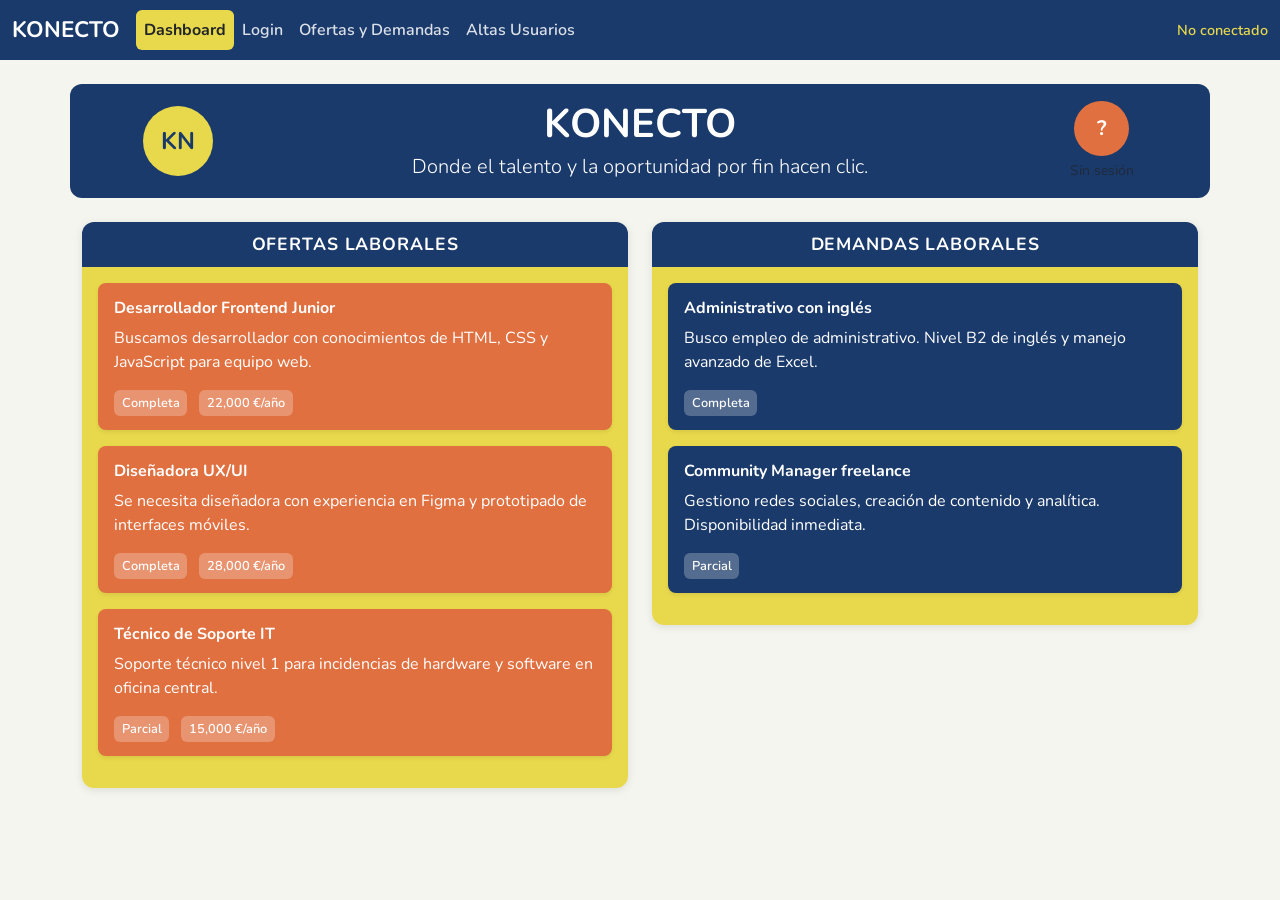
<file: konecto/index.html>
<!DOCTYPE html>
<html lang="es">
<head>
  <meta charset="UTF-8">
  <meta name="viewport" content="width=device-width, initial-scale=1.0">
  <title>KONECTO — Dashboard</title>
  <link rel="preconnect" href="https://fonts.googleapis.com">
  <link rel="preconnect" href="https://fonts.gstatic.com" crossorigin>
  <link href="https://fonts.googleapis.com/css2?family=Nunito:wght@400;600;700&display=swap" rel="stylesheet">
  <link href="https://cdn.jsdelivr.net/npm/bootstrap@5.3.3/dist/css/bootstrap.min.css" rel="stylesheet">
  <link rel="stylesheet" href="css/estilos.css">
</head>
<body>

  <nav class="navbar navbar-expand-lg navbar-dark">
    <div class="container-fluid">
      <a class="navbar-brand fw-bold" href="index.html">KONECTO</a>
      <button class="navbar-toggler" type="button" data-bs-toggle="collapse" data-bs-target="#navbarNav">
        <span class="navbar-toggler-icon"></span>
      </button>
      <div class="collapse navbar-collapse" id="navbarNav">
        <ul class="navbar-nav me-auto">
          <li class="nav-item"><a class="nav-link active" href="index.html">Dashboard</a></li>
          <li class="nav-item"><a class="nav-link" href="login.html">Login</a></li>
          <li class="nav-item"><a class="nav-link" href="empleos.html">Ofertas y Demandas</a></li>
          <li class="nav-item"><a class="nav-link" href="usuarios.html">Altas Usuarios</a></li>
        </ul>
        <span class="navbar-text">
          <span id="usuarioLogueado">No conectado</span>
          <a href="#" id="btnCerrarSesion" class="ms-2 text-warning fw-bold text-decoration-none d-none">(Salir)</a>
        </span>
      </div>
    </div>
  </nav>

  <main class="container mt-4">
    <section class="hero-section row align-items-center mb-4 p-3">
      <div class="col-md-2 text-center">
        <div class="logo-placeholder">KN</div>
      </div>
      <div class="col-md-8 text-center">
        <h1 class="mb-1">KONECTO</h1>
        <p class="lead mb-0">Donde el talento y la oportunidad por fin hacen clic.</p>
      </div>
      <div class="col-md-2 text-center">
        <div class="avatar-placeholder" id="avatarUsuario">?</div>
        <small class="d-block mt-1 text-muted" id="nombreUsuarioHero">Sin sesión</small>
      </div>
    </section>

    <div class="row g-4">
      <div class="col-md-6">
        <div class="columna-dashboard">
          <h2 class="columna-header">OFERTAS LABORALES</h2>
          <div class="columna-body" id="contenedorOfertas"></div>
        </div>
      </div>
      <div class="col-md-6">
        <div class="columna-dashboard">
          <h2 class="columna-header">DEMANDAS LABORALES</h2>
          <div class="columna-body" id="contenedorDemandas"></div>
        </div>
      </div>
    </div>
  </main>

  <script src="https://cdn.jsdelivr.net/npm/bootstrap@5.3.3/dist/js/bootstrap.bundle.min.js"></script>
  <script type="module" src="js/dashboard.js"></script>
</body>
</html>
</file>
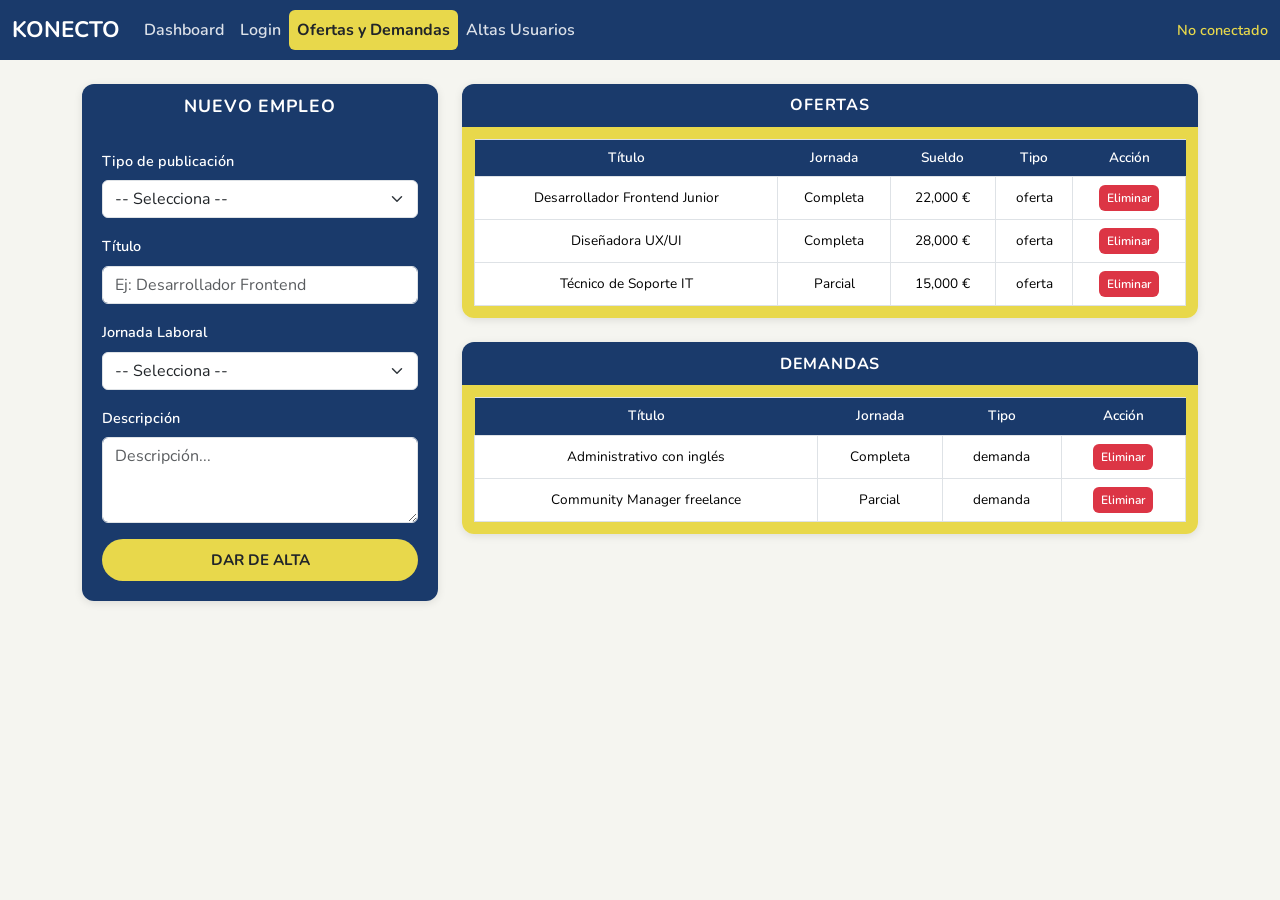
<file: konecto/empleos.html>
<!DOCTYPE html>
<html lang="es">
<head>
  <meta charset="UTF-8">
  <meta name="viewport" content="width=device-width, initial-scale=1.0">
  <title>KONECTO — Ofertas y Demandas</title>
  <link rel="preconnect" href="https://fonts.googleapis.com">
  <link rel="preconnect" href="https://fonts.gstatic.com" crossorigin>
  <link href="https://fonts.googleapis.com/css2?family=Nunito:wght@400;600;700&display=swap" rel="stylesheet">
  <link href="https://cdn.jsdelivr.net/npm/bootstrap@5.3.3/dist/css/bootstrap.min.css" rel="stylesheet">
  <link rel="stylesheet" href="css/estilos.css">
</head>
<body>

  <nav class="navbar navbar-expand-lg navbar-dark">
    <div class="container-fluid">
      <a class="navbar-brand fw-bold" href="index.html">KONECTO</a>
      <button class="navbar-toggler" type="button" data-bs-toggle="collapse" data-bs-target="#navbarNav">
        <span class="navbar-toggler-icon"></span>
      </button>
      <div class="collapse navbar-collapse" id="navbarNav">
        <ul class="navbar-nav me-auto">
          <li class="nav-item"><a class="nav-link" href="index.html">Dashboard</a></li>
          <li class="nav-item"><a class="nav-link" href="login.html">Login</a></li>
          <li class="nav-item"><a class="nav-link active" href="empleos.html">Ofertas y Demandas</a></li>
          <li class="nav-item"><a class="nav-link" href="usuarios.html">Altas Usuarios</a></li>
        </ul>
        <span class="navbar-text">
          <span id="usuarioLogueado">No conectado</span>
          <a href="#" id="btnCerrarSesion" class="ms-2 text-warning fw-bold text-decoration-none d-none">(Salir)</a>
        </span>
      </div>
    </div>
  </nav>

  <main class="container mt-4">
    <div class="row g-4">
      <div class="col-md-4">
        <div class="form-empleos">
          <div class="form-empleos-header"><h2>NUEVO EMPLEO</h2></div>
          <div class="form-empleos-body">
            <form id="formEmpleos" novalidate>
              <div class="mb-3">
                <label for="inputTipo" class="form-label">Tipo de publicación</label>
                <select class="form-select" id="inputTipo" required>
                  <option value="">-- Selecciona --</option>
                  <option value="oferta">Oferta (Busco trabajador)</option>
                  <option value="demanda">Demanda (Busco empleo)</option>
                </select>
              </div>
              <div class="mb-3">
                <label for="inputTitulo" class="form-label">Título</label>
                <input type="text" class="form-control" id="inputTitulo" placeholder="Ej: Desarrollador Frontend" required>
              </div>
              <div class="mb-3">
                <label for="inputJornada" class="form-label">Jornada Laboral</label>
                <select class="form-select" id="inputJornada" required>
                  <option value="">-- Selecciona --</option>
                  <option value="Completa">Completa</option>
                  <option value="Parcial">Parcial</option>
                </select>
              </div>
              <div class="mb-3 d-none" id="contenedorInputSueldo">
                <label for="inputSueldo" class="form-label">Sueldo (€/año)</label>
                <input type="number" class="form-control" id="inputSueldo" placeholder="Ej: 22000">
              </div>
              <div class="mb-3">
                <label for="inputDescripcion" class="form-label">Descripción</label>
                <textarea class="form-control" id="inputDescripcion" rows="3" placeholder="Descripción..." required></textarea>
              </div>
              <div class="d-grid"><button type="submit" class="btn-alta">DAR DE ALTA</button></div>
            </form>
            <div id="mensajeEmpleos" class="alert mt-3 d-none" role="alert"></div>
          </div>
        </div>
      </div>
      <div class="col-md-8">
        <div id="tablaOfertas" class="mb-4"></div>
        <div id="tablaDemandas"></div>
      </div>
    </div>
  </main>

  <script src="https://cdn.jsdelivr.net/npm/bootstrap@5.3.3/dist/js/bootstrap.bundle.min.js"></script>
  <script type="module" src="js/empleos.js"></script>
</body>
</html>
</file>
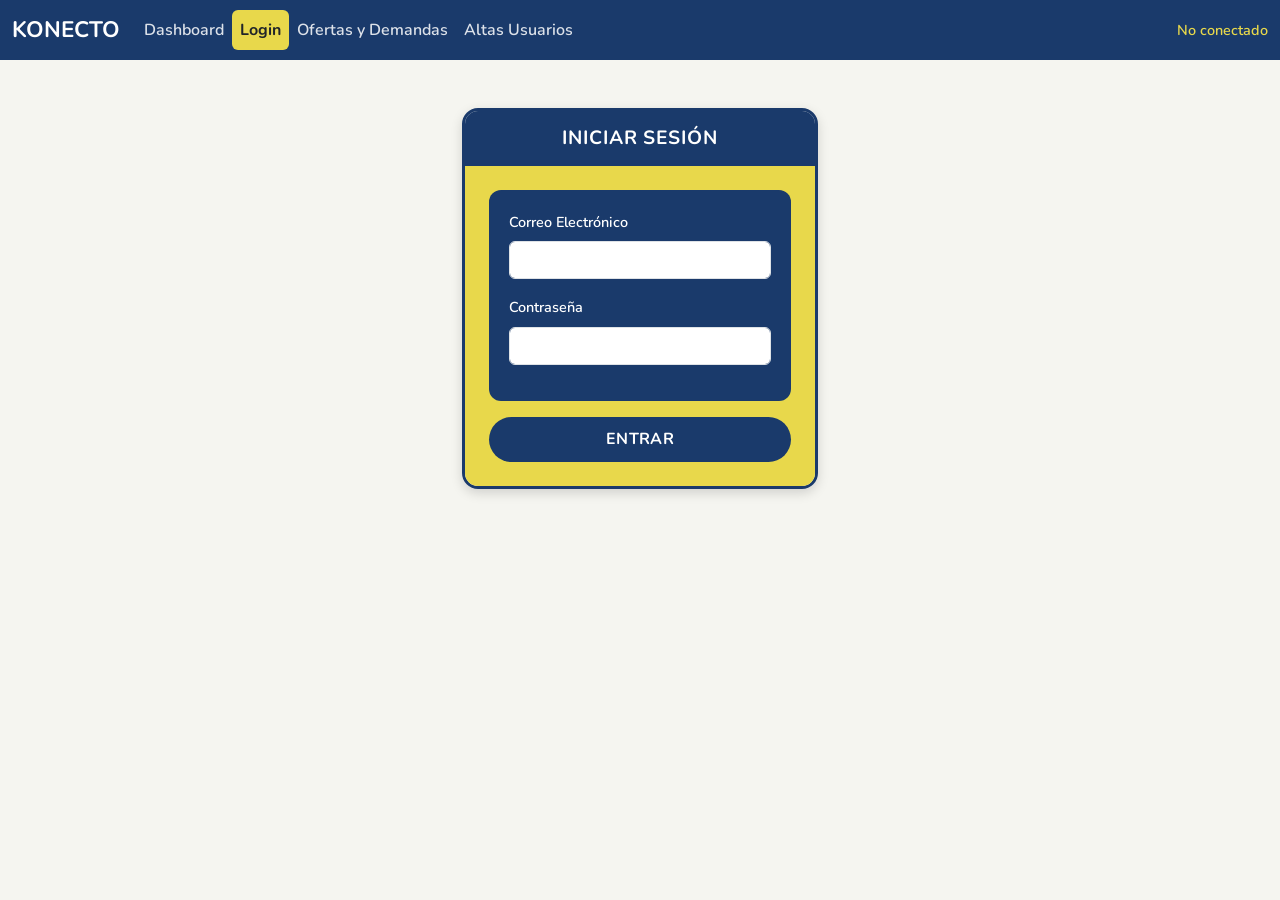
<file: konecto/login.html>
<!DOCTYPE html>
<html lang="es">
<head>
  <meta charset="UTF-8">
  <meta name="viewport" content="width=device-width, initial-scale=1.0">
  <title>KONECTO — Login</title>
  <link rel="preconnect" href="https://fonts.googleapis.com">
  <link rel="preconnect" href="https://fonts.gstatic.com" crossorigin>
  <link href="https://fonts.googleapis.com/css2?family=Nunito:wght@400;600;700&display=swap" rel="stylesheet">
  <link href="https://cdn.jsdelivr.net/npm/bootstrap@5.3.3/dist/css/bootstrap.min.css" rel="stylesheet">
  <link rel="stylesheet" href="css/estilos.css">
</head>
<body>

  <nav class="navbar navbar-expand-lg navbar-dark">
    <div class="container-fluid">
      <a class="navbar-brand fw-bold" href="index.html">KONECTO</a>
      <div class="collapse navbar-collapse" id="navbarNav">
        <ul class="navbar-nav me-auto">
          <li class="nav-item"><a class="nav-link" href="index.html">Dashboard</a></li>
          <li class="nav-item"><a class="nav-link active" href="login.html">Login</a></li>
          <li class="nav-item"><a class="nav-link" href="empleos.html">Ofertas y Demandas</a></li>
          <li class="nav-item"><a class="nav-link" href="usuarios.html">Altas Usuarios</a></li>
        </ul>
        <span class="navbar-text">
          <span id="usuarioLogueado">No conectado</span>
          <a href="#" id="btnCerrarSesion" class="ms-2 text-warning fw-bold text-decoration-none d-none">(Salir)</a>
        </span>
      </div>
    </div>
  </nav>

  <main class="container mt-5">
    <div class="row justify-content-center">
      <div class="col-md-6 col-lg-4">
        <div class="login-card">
          <div class="login-header"><h2>INICIAR SESIÓN</h2></div>
          <div class="login-body">
            <form id="formLogin">
              <div class="login-campos">
                <div class="mb-3">
                  <label class="form-label">Correo Electrónico</label>
                  <input type="email" class="form-control" id="inputEmail" required>
                </div>
                <div class="mb-3">
                  <label class="form-label">Contraseña</label>
                  <input type="password" class="form-control" id="inputPassword" required>
                </div>
              </div>
              <button type="submit" class="btn-login mt-3">ENTRAR</button>
            </form>
            <div id="mensajeLogin" class="alert mt-3 d-none"></div>
          </div>
        </div>
      </div>
    </div>
  </main>

  <script src="https://cdn.jsdelivr.net/npm/bootstrap@5.3.3/dist/js/bootstrap.bundle.min.js"></script>
  <script type="module" src="js/login.js"></script>
</body>
</html>
</file>
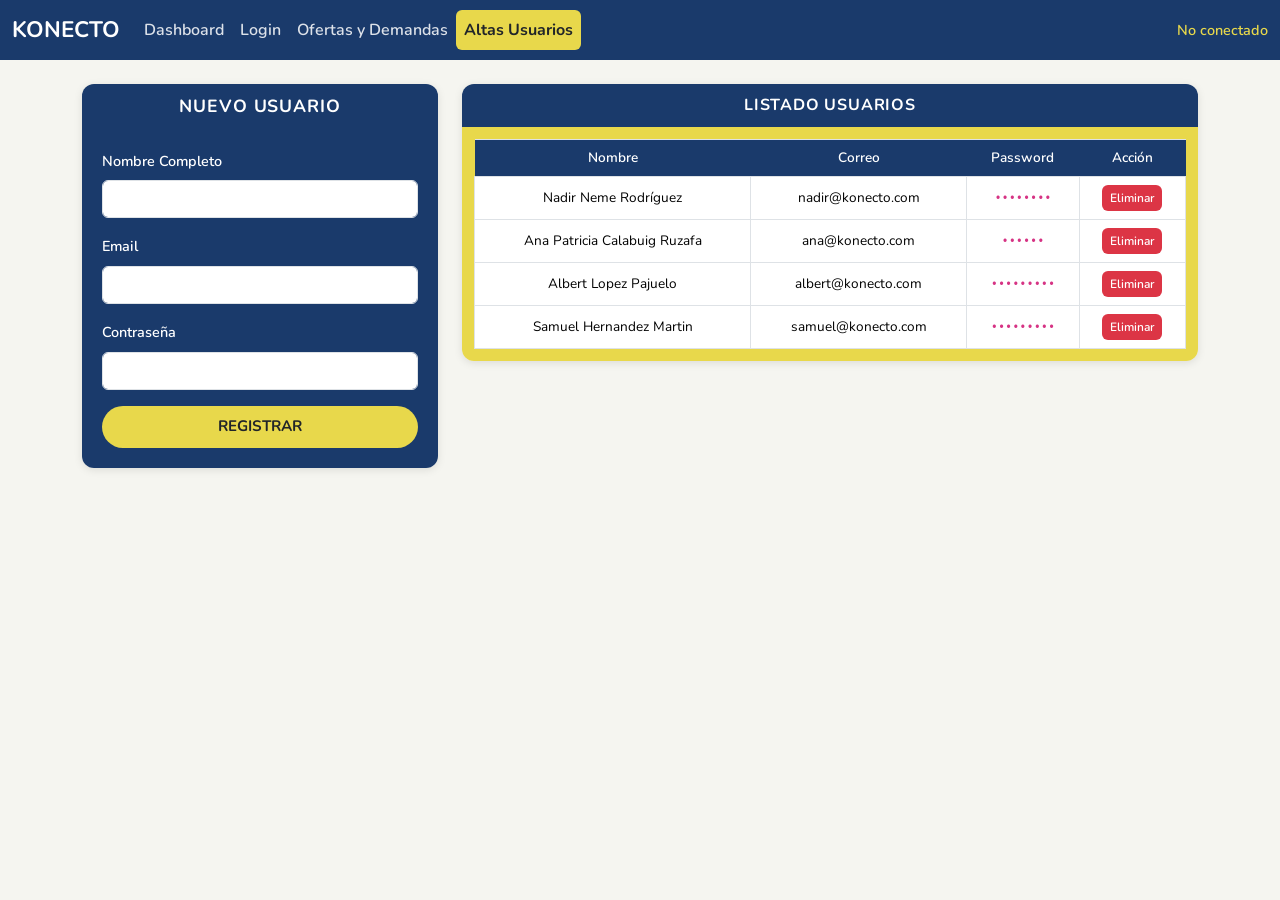
<file: konecto/usuarios.html>
<!DOCTYPE html>
<html lang="es">
<head>
  <meta charset="UTF-8">
  <meta name="viewport" content="width=device-width, initial-scale=1.0">
  <title>KONECTO — Usuarios</title>
  <link rel="preconnect" href="https://fonts.googleapis.com">
  <link rel="preconnect" href="https://fonts.gstatic.com" crossorigin>
  <link href="https://fonts.googleapis.com/css2?family=Nunito:wght@400;600;700&display=swap" rel="stylesheet">
  <link href="https://cdn.jsdelivr.net/npm/bootstrap@5.3.3/dist/css/bootstrap.min.css" rel="stylesheet">
  <link rel="stylesheet" href="css/estilos.css">
</head>
<body>

  <nav class="navbar navbar-expand-lg navbar-dark">
    <div class="container-fluid">
      <a class="navbar-brand fw-bold" href="index.html">KONECTO</a>
      <div class="collapse navbar-collapse" id="navbarNav">
        <ul class="navbar-nav me-auto">
          <li class="nav-item"><a class="nav-link" href="index.html">Dashboard</a></li>
          <li class="nav-item"><a class="nav-link" href="login.html">Login</a></li>
          <li class="nav-item"><a class="nav-link" href="empleos.html">Ofertas y Demandas</a></li>
          <li class="nav-item"><a class="nav-link active" href="usuarios.html">Altas Usuarios</a></li>
        </ul>
        <span class="navbar-text">
          <span id="usuarioLogueado">No conectado</span>
          <a href="#" id="btnCerrarSesion" class="ms-2 text-warning fw-bold text-decoration-none d-none">(Salir)</a>
        </span>
      </div>
    </div>
  </nav>

  <main class="container mt-4">
    <div class="row g-4">
      <div class="col-md-4">
        <div class="form-empleos">
          <div class="form-empleos-header"><h2>NUEVO USUARIO</h2></div>
          <div class="form-empleos-body">
            <form id="formUsuarios">
              <div class="mb-3">
                <label class="form-label">Nombre Completo</label>
                <input type="text" class="form-control" id="inputNombre" required>
              </div>
              <div class="mb-3">
                <label class="form-label">Email</label>
                <input type="email" class="form-control" id="inputEmail" required>
              </div>
              <div class="mb-3">
                <label class="form-label">Contraseña</label>
                <input type="password" class="form-control" id="inputPassword" required>
              </div>
              <button type="submit" class="btn-alta">REGISTRAR</button>
            </form>
            <div id="mensajeUsuarios" class="alert mt-3 d-none"></div>
          </div>
        </div>
      </div>
      <div class="col-md-8">
        <div id="tablaUsuarios"></div>
      </div>
    </div>
  </main>

  <script src="https://cdn.jsdelivr.net/npm/bootstrap@5.3.3/dist/js/bootstrap.bundle.min.js"></script>
  <script type="module" src="js/usuarios.js"></script>
</body>
</html>
</file>
<file: konecto/css/estilos.css>
/* --- VARIABLES CSS (Custom Properties) ---
  :root es el elemento maestro del documento (<html>).*/
:root {
  --azul-marino: #1a3a6b;
  --amarillo:    #e8d84b;
  --naranja:     #e07040;
  --fondo-claro: #f5f5f0;
  --blanco:      #ffffff;
  --texto-oscuro: #212529;
}

/* --- RESET BÁSICO Y TIPOGRAFÍA ---
   Aplicamos Nunito a todo el body. */
body {
  font-family: 'Nunito', sans-serif;
  background-color: var(--fondo-claro);
  color: var(--texto-oscuro);
}

/* --- NAVBAR ---
   Sobreescribimos el fondo del navbar de Bootstrap.
   Bootstrap usa su propio color con "navbar-dark", pero
   nosotros queremos el azul marino exacto del mockup. */
.navbar {
  background-color: var(--azul-marino);
}

/* --- MARCA (KONECTO) en el navbar ---
   Le damos un tamaño mayor y el color blanco para que
   destaque como identidad de la app. */
.navbar-brand {
  font-size: 1.4rem;
  color: var(--blanco) !important;
}

/* --- ENLACES DEL NAVBAR (estado normal) ---
   Color blanco semitransparente para los tabs NO activos. */
.navbar-nav .nav-link {
  color: rgba(255, 255, 255, 0.85) !important;
  font-weight: 600;
  padding: 0.5rem 1rem;
  border-radius: 0.375rem;
  transition: background-color 0.2s, color 0.2s;
  /* transition: hace que el cambio de color sea suave (0.2 segundos)
     en vez de instantáneo. Pequeño detalle que mejora la UX. */
}

/* --- ENLACE ACTIVO (tab amarillo) ---
   El enlace con clase "active" recibe el fondo amarillo */
.navbar-nav .nav-link.active {
  background-color: var(--amarillo);
  color: var(--texto-oscuro) !important;
  font-weight: 700;
}

/* --- HOVER en enlaces no activos ---
   Al pasar el ratón, aclaramos ligeramente el fondo
   para dar feedback visual al usuario. */
.navbar-nav .nav-link:not(.active):hover {
  background-color: rgba(255, 255, 255, 0.15);
  color: var(--blanco) !important;
}

/* --- TEXTO DEL USUARIO LOGUEADO (derecha del navbar) ---
   Estilo discreto pero legible. El amarillo lo conecta
   visualmente con la identidad de la app. */
#usuarioLogueado {
  color: var(--amarillo) !important;
  font-weight: 600;
  font-size: 0.9rem;
}

/* --- TÍTULOS PRINCIPALES --- */
h1 {
  color: var(--azul-marino);
  font-weight: 700;
}


/* --- HERO / CABECERA DE BIENVENIDA ---
   Fondo azul marino con texto blanco.
   border-radius: esquinas redondeadas para un look más moderno. */
.hero-section {
  background-color: var(--azul-marino);
  color: var(--blanco);
  border-radius: 0.75rem;
}

/* Sobreescribimos la regla general de h1 solo dentro del hero. */
.hero-section h1 {
  color: var(--blanco);
}

/* --- LOGO PLACEHOLDER ---
   Círculo con las iniciales de KONECTO 
   Lo creamos con: ancho = alto + border-radius 50%. */
.logo-placeholder {
  width: 70px;
  height: 70px;
  background-color: var(--amarillo);
  color: var(--azul-marino);
  border-radius: 50%;
  display: flex;
  align-items: center;
  justify-content: center;
  font-weight: 700;
  font-size: 1.5rem;
  margin: 0 auto; /* margin: 0 auto centra el elemento horizontalmente dentro de su columna  */
}

/* --- AVATAR PLACEHOLDER ---
   Similar al logo pero más pequeño y con colores invertidos. */
.avatar-placeholder {
  width: 55px;
  height: 55px;
  background-color: var(--naranja);
  color: var(--blanco);
  border-radius: 50%;
  display: flex;
  align-items: center;
  justify-content: center;
  font-weight: 700;
  font-size: 1.3rem;
  margin: 0 auto;
}

/* --- CONTENEDOR DE CADA COLUMNA (ofertas / demandas) ---
   overflow: hidden es un truco importante:
   Hace que el border-radius del contenedor padre "recorte"
   los hijos que se desbordan (como el header que va pegado
   al borde superior). Sin overflow:hidden, las esquinas del
   header serían cuadradas aunque el padre sea redondeado. */
.columna-dashboard {
  border-radius: 0.75rem;
  overflow: hidden;
  box-shadow: 0 2px 8px rgba(0, 0, 0, 0.1);
  /* box-shadow: sombra sutil que da sensación de elevación.
     Parámetros: desplazamiento-x, desplazamiento-y, difuminado, color. */
}

/* --- HEADER DE CADA COLUMNA ---
   Fondo azul marino, texto blanco, centrado.*/
.columna-header {
  background-color: var(--azul-marino);
  color: var(--blanco);
  text-align: center;
  padding: 0.75rem 1rem;
  margin: 0;
  font-size: 1.1rem;
  font-weight: 700;
  letter-spacing: 0.05em;
}

/* --- CUERPO DE CADA COLUMNA (fondo amarillo) ---
   Aquí van las tarjetas dentro.
   min-height: evita que la columna colapse si no hay datos.
   padding: espacio entre el borde amarillo y las tarjetas. */
.columna-body {
  background-color: var(--amarillo);
  padding: 1rem;
  min-height: 200px;
}

/* --- TARJETAS DE OFERTA (fondo naranja) ---
   Cada tarjeta es un card con texto blanco sobre fondo naranja.
   mb-3 (margin-bottom) separa una tarjeta de la siguiente. */
.tarjeta-oferta {
  background-color: var(--naranja);
  color: var(--blanco);
  border: none;
  border-radius: 0.5rem;
  margin-bottom: 0.75rem;
}

/* --- TARJETAS DE DEMANDA (fondo azul marino) ---
   Mismo estilo que oferta pero con los colores del mockup. */
.tarjeta-demanda {
  background-color: var(--azul-marino);
  color: var(--blanco);
  border: none;
  border-radius: 0.5rem;
  margin-bottom: 0.75rem;
}

/* --- TÍTULO DENTRO DE LAS TARJETAS ---
   Sobreescribimos el color del h5 del card-title de Bootstrap
   para que sea blanco sobre los fondos oscuros. */
.tarjeta-oferta .card-title,
.tarjeta-demanda .card-title {
  color: var(--blanco);
  font-weight: 700;
  font-size: 1rem;
}

/* --- BADGES DE JORNADA Y SUELDO ---
   Pequeñas etiquetas dentro de las tarjetas.
   Usamos fondo semitransparente blanco para que se lean
   sin competir visualmente con el título. */
.badge-tarjeta {
  background-color: rgba(255, 255, 255, 0.25);
  color: var(--blanco);
  font-weight: 600;
  font-size: 0.8rem;
  padding: 0.3em 0.6em;
  border-radius: 0.375rem;
  margin-right: 0.5rem;
}


/* --- TARJETA EXTERIOR DEL LOGIN ---
   Borde azul marino grueso + esquinas redondeadas.
   overflow: hidden para que el header azul respete el border-radius */
.login-card {
  border: 3px solid var(--azul-marino);
  border-radius: 1rem;
  overflow: hidden;
  box-shadow: 0 4px 12px rgba(0, 0, 0, 0.15);
}

/* --- HEADER AZUL DEL LOGIN ---
   Barra superior con el título "INICIAR SESIÓN".
   Mismo patrón visual que los headers de las columnas del dashboard */
.login-header {
  background-color: var(--azul-marino);
  color: var(--blanco);
  text-align: center;
  padding: 1rem;
}

.login-header h2 {
  margin: 0;
  font-size: 1.2rem;
  font-weight: 700;
  letter-spacing: 0.05em;
  color: var(--blanco);
}

/* --- CUERPO DEL LOGIN (fondo amarillo) ---
   Contiene el bloque azul de campos + el botón + zona de mensajes. */
.login-body {
  background-color: var(--amarillo);
  padding: 1.5rem;
}

/* --- BLOQUE AZUL INTERIOR (contiene los inputs) --- */
.login-campos {
  background-color: var(--azul-marino);
  border-radius: 0.75rem;
  padding: 1.25rem;
}

/* Labels dentro del bloque azul → color blanco para legibilidad */
.login-campos .form-label {
  color: var(--blanco);
  font-weight: 600;
  font-size: 0.9rem;
}

/* --- BOTÓN DE LOGIN ---
   Estilo personalizado en vez de usar btn-primary de Bootstrap.
   
   cursor: pointer → cambia el cursor a "manita" al pasar por encima */
.btn-login {
  background-color: var(--azul-marino);
  color: var(--blanco);
  border: none;
  border-radius: 2rem;
  /* border-radius grande (2rem) → crea el efecto "píldora" / "capsule"
     que se ve en el mockup. Un valor mayor que la mitad de la altura
     del botón produce esquinas completamente redondas. */
  padding: 0.65rem 1.5rem;
  font-weight: 700;
  font-size: 1rem;
  letter-spacing: 0.03em;
  cursor: pointer;
  width: 100%;
  transition: background-color 0.2s, transform 0.1s;
}

/* Hover: oscurecemos ligeramente el fondo para dar feedback visual. */
.btn-login:hover {
  background-color: #142e55;
}

/* Active (al hacer clic): leve reducción de tamaño → efecto "presión".
   transform: scale(0.98) encoge al 98%. Sutil pero perceptible. */
.btn-login:active {
  transform: scale(0.98);
}


/* --- FORMULARIO DE ALTA (contenedor exterior) ---
   Misma estructura visual que el login: card con header + body.
   Reutilizamos el patrón para coherencia visual. */
.form-empleos {
  border-radius: 0.75rem;
  overflow: hidden;
  box-shadow: 0 2px 8px rgba(0, 0, 0, 0.1);
}

.form-empleos-header {
  background-color: var(--azul-marino);
  color: var(--blanco);
  text-align: center;
  padding: 0.75rem 1rem;
}

.form-empleos-header h2 {
  margin: 0;
  font-size: 1.1rem;
  font-weight: 700;
  letter-spacing: 0.05em;
  color: var(--blanco);
}

/* El body del formulario tiene fondo azul marino (según mockup:
   "formulario de alta fondo azul, campos blancos"). */
.form-empleos-body {
  background-color: var(--azul-marino);
  padding: 1.25rem;
}

/* Labels dentro del formulario azul → blanco */
.form-empleos-body .form-label {
  color: var(--blanco);
  font-weight: 600;
  font-size: 0.9rem;
}

/* --- BOTÓN DAR DE ALTA ---
   Estilo amarillo para contrastar con el fondo azul del formulario.
   Mismo efecto píldora que el botón de login. */
.btn-alta {
  background-color: var(--amarillo);
  color: var(--texto-oscuro);
  border: none;
  border-radius: 2rem;
  padding: 0.6rem 1.5rem;
  font-weight: 700;
  font-size: 0.95rem;
  cursor: pointer;
  width: 100%;
  transition: background-color 0.2s, transform 0.1s;
}

.btn-alta:hover {
  background-color: #d4c540; /* Amarillo ligeramente más oscuro para hover */
}

.btn-alta:active {
  transform: scale(0.98);
}

/* --- CONTENEDOR DE CADA TABLA (ofertas / demandas) ---
   Reutilizamos el patrón visual de las columnas del dashboard:
   header azul + body amarillo.*/
.tabla-empleos-wrapper {
  border-radius: 0.75rem;
  overflow: hidden;
  box-shadow: 0 2px 8px rgba(0, 0, 0, 0.1);
}

.tabla-empleos-header {
  background-color: var(--azul-marino);
  color: var(--blanco);
  text-align: center;
  padding: 0.6rem 1rem;
  font-weight: 700;
  font-size: 1rem;
  letter-spacing: 0.05em;
}

.tabla-empleos-body {
  background-color: var(--amarillo);
  padding: 0.75rem;
}

/* --- TABLA DENTRO DEL BODY AMARILLO ---
    Añadimos fondo blanco a las celdas para legibilidad
   sobre el fondo amarillo. */
.tabla-empleos-body .table {
  margin-bottom: 0;
  /* Eliminamos el margin-bottom por defecto de Bootstrap
     para que la tabla no deje un hueco dentro del body amarillo. */
}

.tabla-empleos-body .table thead th {
  background-color: var(--azul-marino);
  color: var(--blanco);
  font-weight: 600;
  font-size: 0.85rem;
  text-align: center;
  border: none;
  padding: 0.5rem 0.4rem;
}

.tabla-empleos-body .table tbody td {
  background-color: var(--blanco);
  font-size: 0.85rem;
  vertical-align: middle;
  text-align: center;
  padding: 0.5rem 0.4rem;
}

/* --- BOTONES DE ACCIÓN EN LA TABLA --- */
.btn-eliminar {
  background-color: #dc3545;
  color: var(--blanco);
  border: none;
  border-radius: 0.375rem;
  padding: 0.25rem 0.5rem;
  font-size: 0.75rem;
  font-weight: 600;
  cursor: pointer;
  transition: opacity 0.2s;
}

.btn-eliminar:hover {
  opacity: 0.85;
}

/* --- MENSAJE "No hay ofertas/demandas" ---
   Texto centrado cuando una tabla está vacía. */
.tabla-vacia {
  text-align: center;
  padding: 1rem;
  font-weight: 600;
  color: var(--texto-oscuro);
}

.avatar-placeholder {
    transition: all 0.3s ease;
}
</file>
